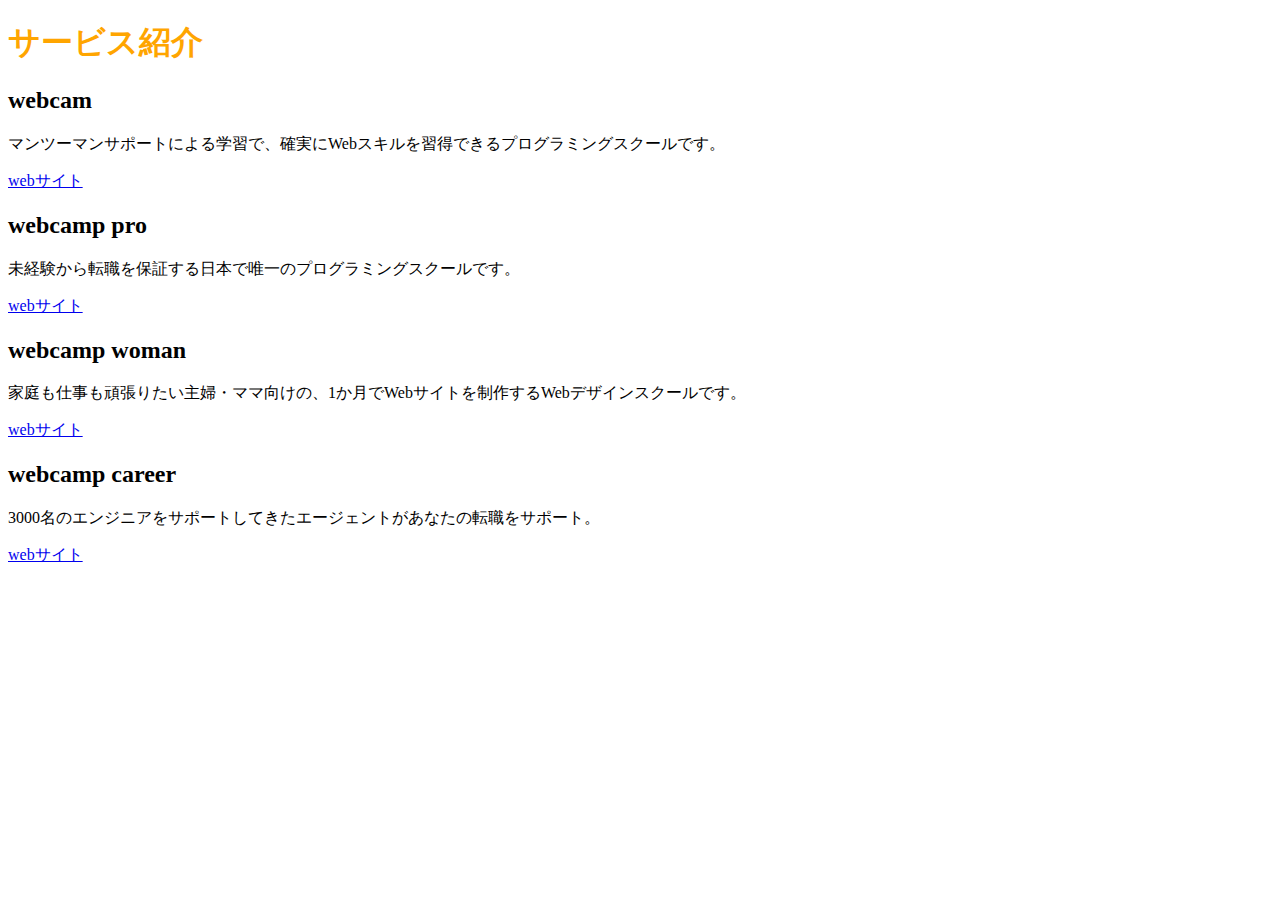
<file: chapter2/chapter2.html>
<!DOCTYPE html>
<html lang="ja">
  <head>
    <meta charset="UTF-8">
    <title>chapter2</title>
    <link rel="stylesheet" href="style.css">
  </head>
  <body>
    <h1>サービス紹介</h1>
      <h2>webcam</h2>
        <p>マンツーマンサポートによる学習で、確実にWebスキルを習得できるプログラミングスクールです。</p>
        <a href="https://web-camp.io/">webサイト</a>
      <h2>webcamp pro</h2>
        <p>未経験から転職を保証する日本で唯一のプログラミングスクールです。</p>
        <a href="https://web-camp.io/">webサイト</a>
      <h2>webcamp woman</h2>
        <p>家庭も仕事も頑張りたい主婦・ママ向けの、1か月でWebサイトを制作するWebデザインスクールです。</p>
        <a href="https://web-camp.io/">webサイト</a>
      <h2>webcamp career</h2>
        <p>3000名のエンジニアをサポートしてきたエージェントがあなたの転職をサポート。</p>
        <a href="https://web-camp.io/">webサイト</a>
  </body>
</html>
</file>
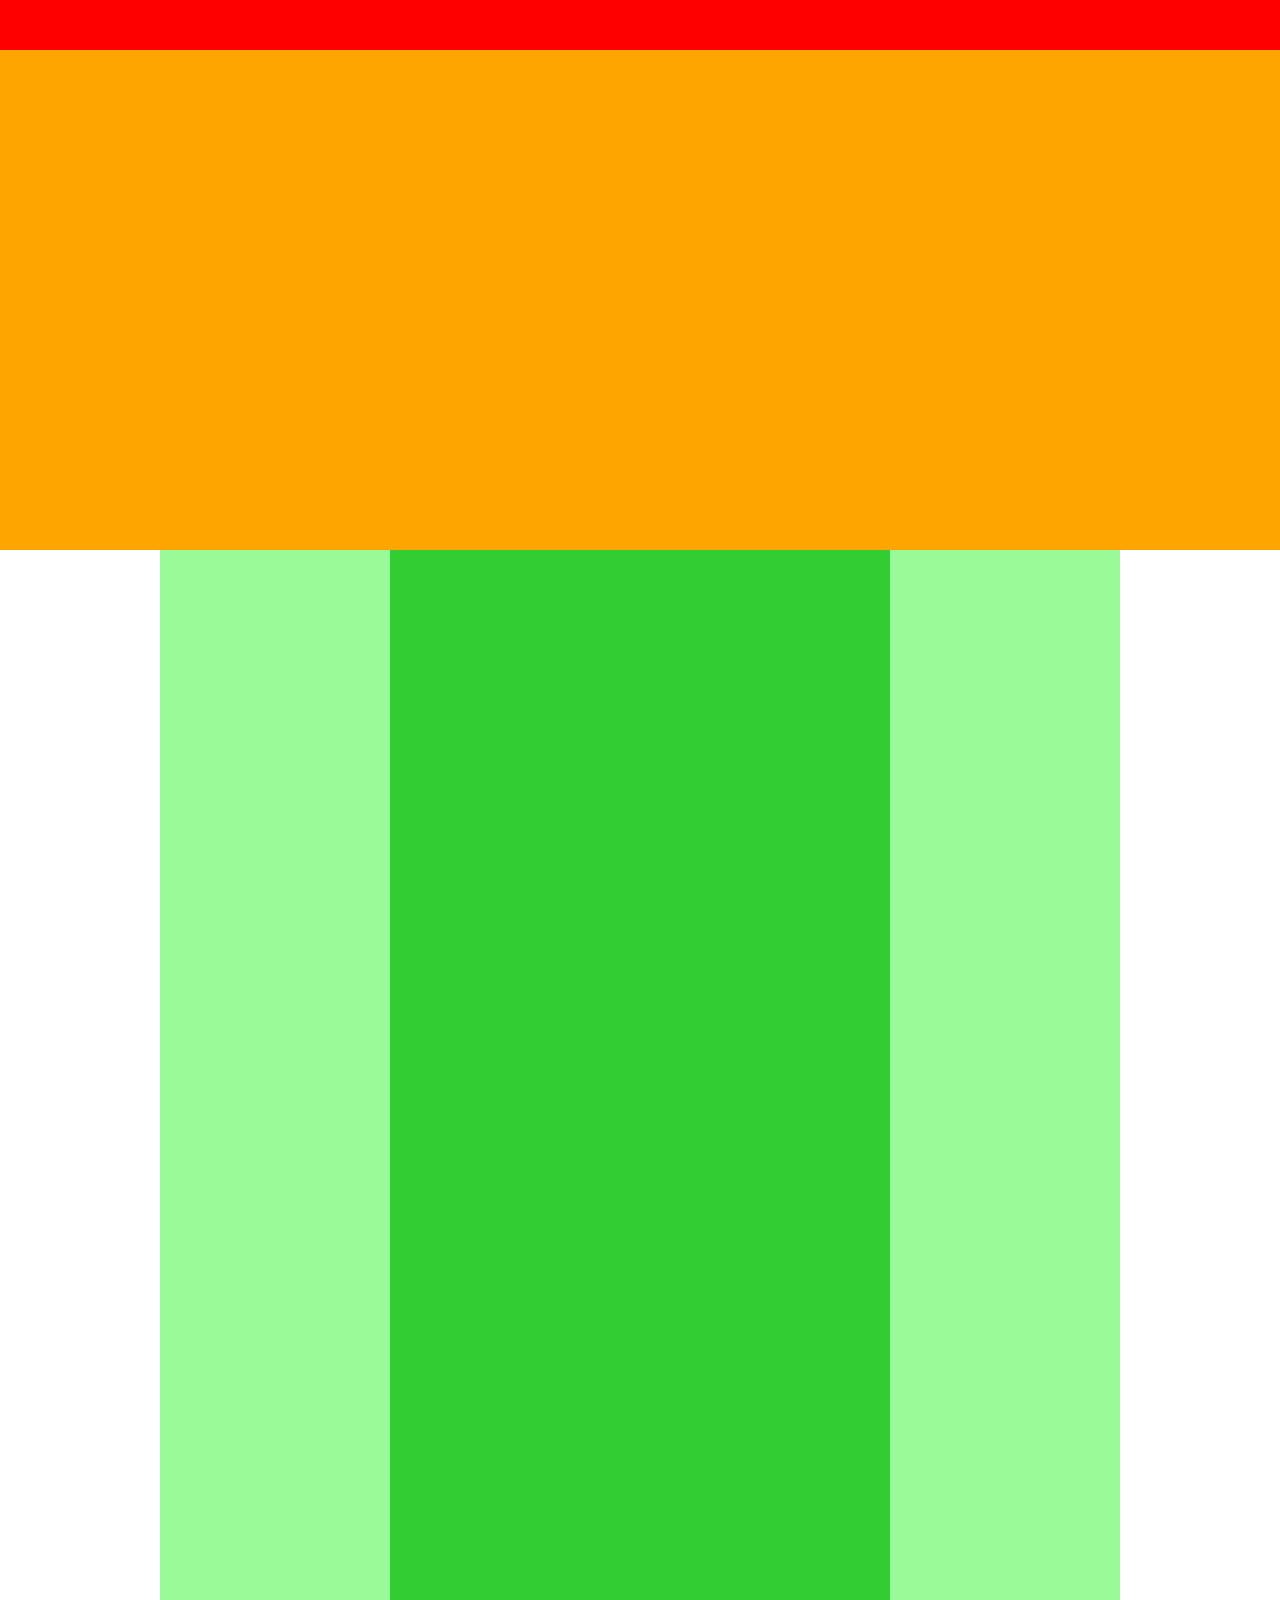
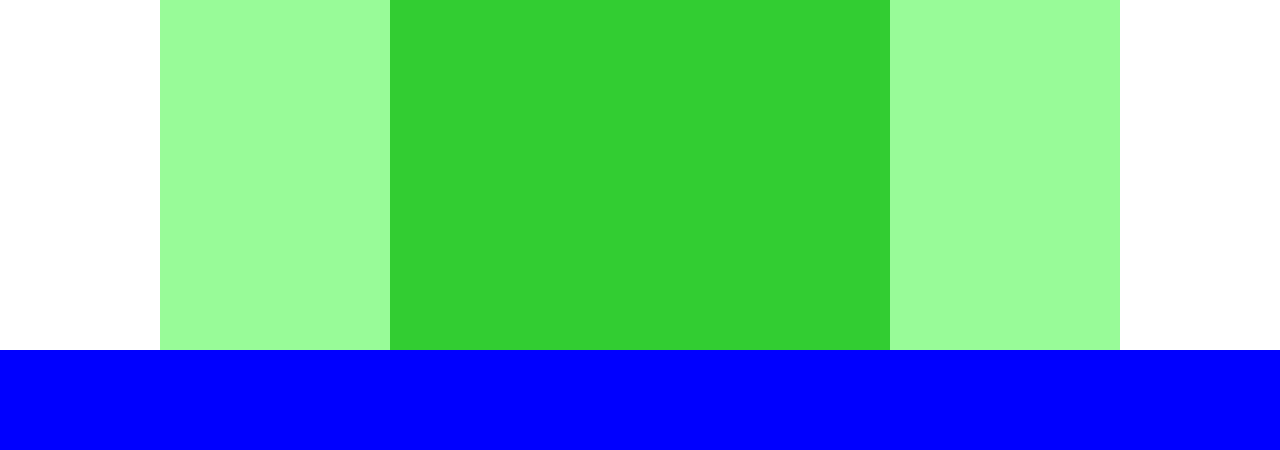
<file: chapter4/chapter4.html>
<!DOCTYPE html>
<html lang="ja">
  <head>
    <meta charset="UTF-8" />
    <link rel="stylesheet" href="style.css" />
    <title>chapter4</title>
  </head>
  <body>
    <!-- header用のdiv -->
    <div class="header"></div>

    <!-- main-visual用のdiv -->
    <div class="main-visual"></div>

    <!-- main用のdiv -->
    <div class="main">
      <div class="sidebar-left"></div>
      <div class="blog"></div>
      <div class="sidebar-right"></div>
    </div>

    <!-- footer用のdiv -->
    <div class="footer"></div>


  </body>

</html>
</file>
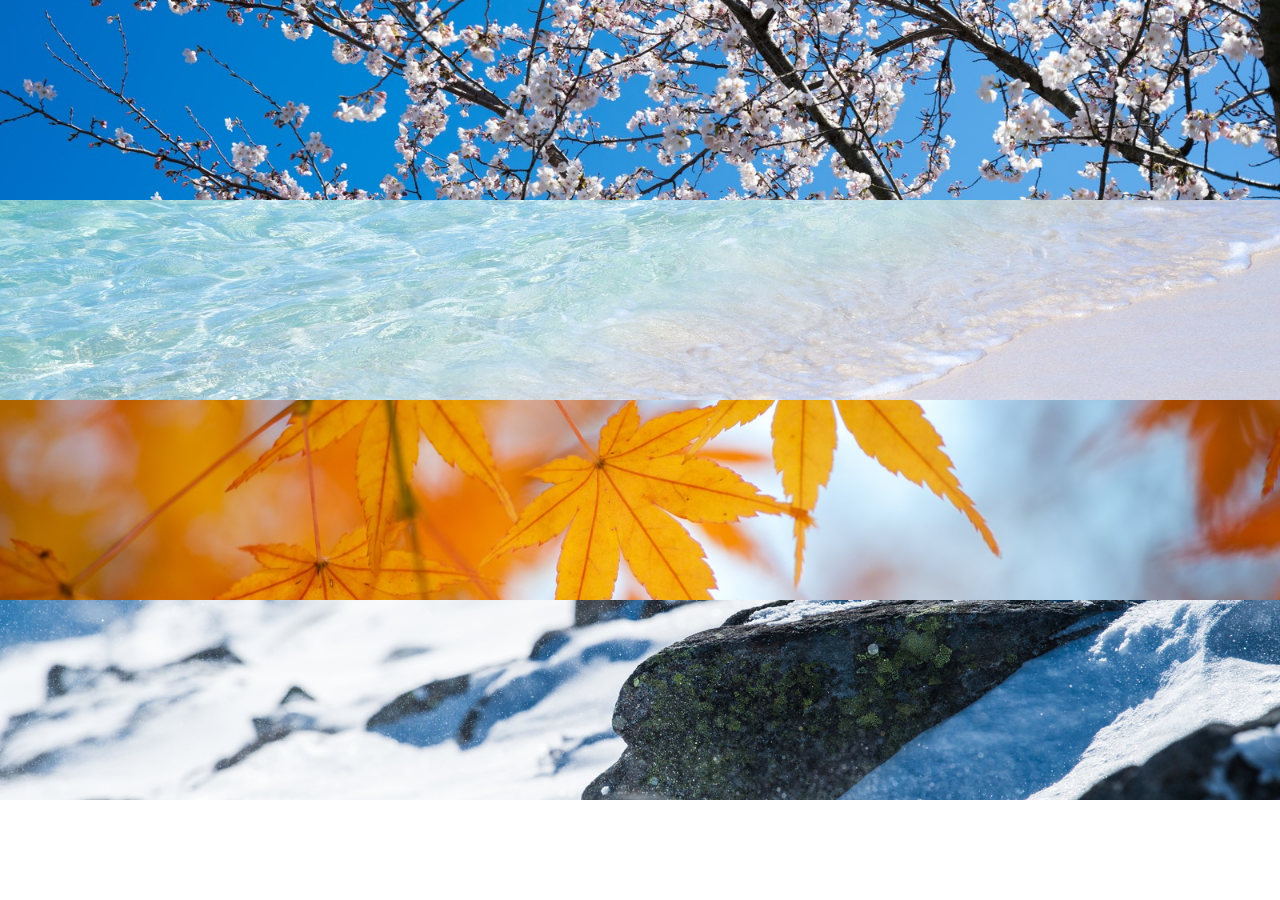
<file: chapter6/chapter6.html>
<!DOCTYPE html>
<html lang="ja">
  <head>
    <meta carset="UTF-8" />
    <!-- cssファイルの読み込み -->
    <link rel="stylesheet" href="style.css" />
    <title>chapter6</title>
  </head>
  <body>
    <div class="spring"></div>
    <div class="summer"></div>
    <div class="fall"></div>
    <div class="winter"></div>
  </body>

</html>
</file>
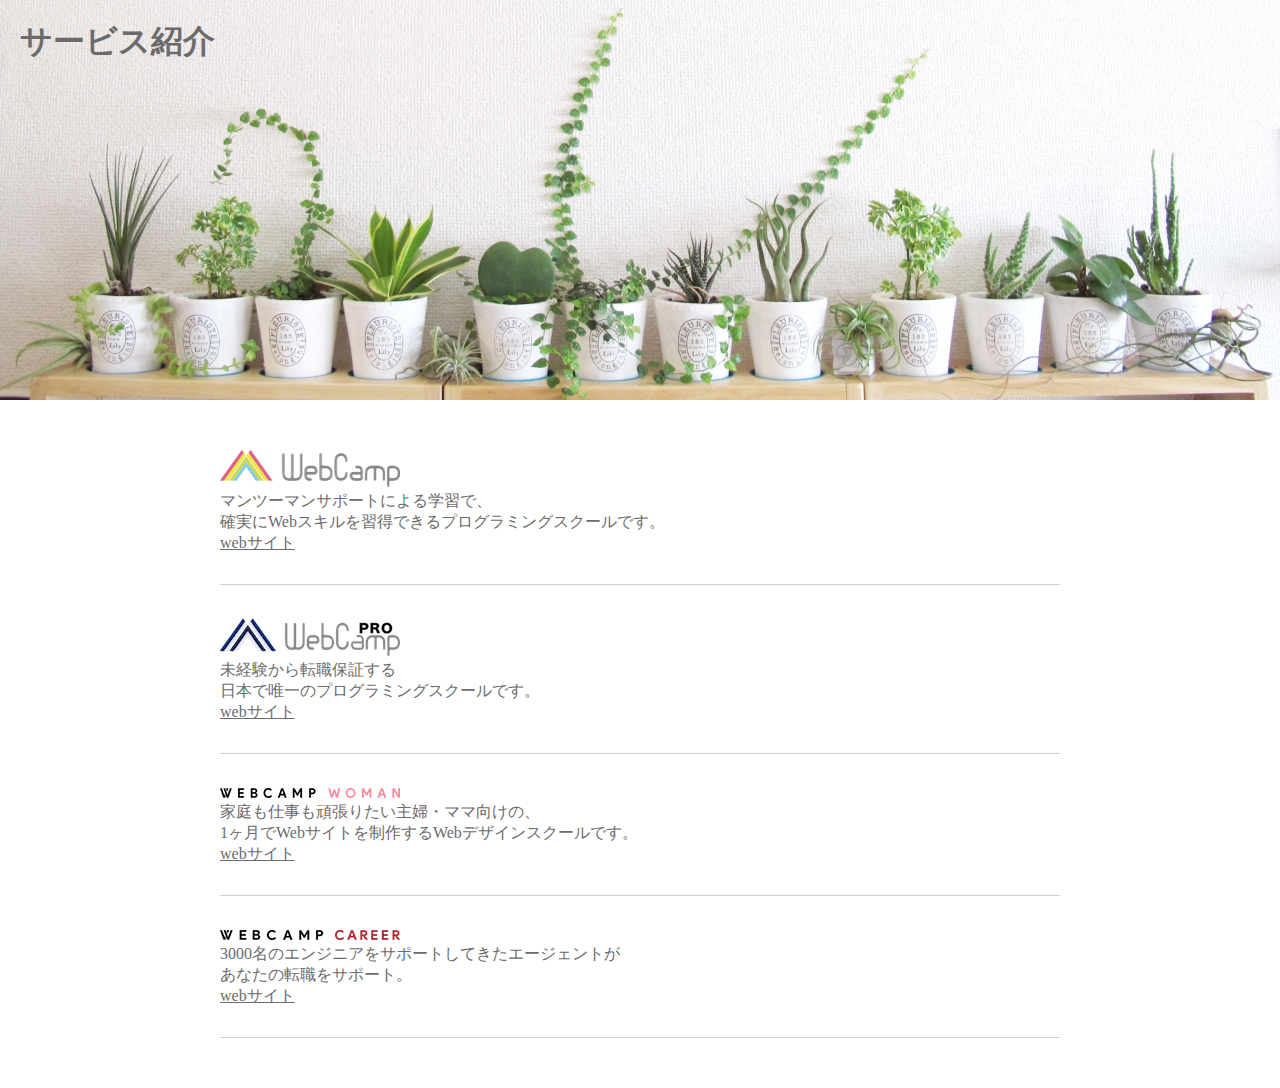
<file: chapter7/chapter7.html>
<!DOCTYPE html>
<html lang="ja">
  <head>
    <meta charset="UTF-8" />
    <!-- cssファイルの読み込み -->
    <link rel="stylesheet" href="style.css" />
    <title>chapter7</title>
  </head>
  <body>
    <!--header-->
    <section class="head">
      <!--<div>-->
        <h1 class="heading">サービス紹介</h1>
      <!--</div>-->
    </section>

    <!--main-->
    <main>
      <section>

        <div class="blog-box">
          <img src="img/wc-logo.png" alt="ロゴ"></img>
          <div>
            <div>
              マンツーマンサポートによる学習で、<br>
              確実にWebスキルを習得できるプログラミングスクールです。
            </div>
            <a href="https://web-camp.io/">webサイト</a>
          </div>
        </div>
        <div class="blog-box">
          <img src="img/wcp-logo.png" alt="ロゴ"></img>
          <div>
            <div>
              未経験から転職保証する<br>
              日本で唯一のプログラミングスクールです。
            </div>
            <a href="https://web-camp.io/">webサイト</a>
          </div>
        </div>
        <div class="blog-box">
          <img src="img/wcw-logo.png" alt="ロゴ"></img>
          <div>
            <div>
              家庭も仕事も頑張りたい主婦・ママ向けの、<br>
              1ヶ月でWebサイトを制作するWebデザインスクールです。
            </div>
            <a href="https://web-camp.io/">webサイト</a>
          </div>
        </div>
        <div class="blog-box">
          <img src="img/wcc-logo.png" alt="ロゴ"></img>
          <div>
            <div>
              3000名のエンジニアをサポートしてきたエージェントが<br>
              あなたの転職をサポート。
            </div>
            <a href="https://web-camp.io/">webサイト</a>
          </div>
        </div>

      </section>
    </main>

  </body>
</html>
</file>
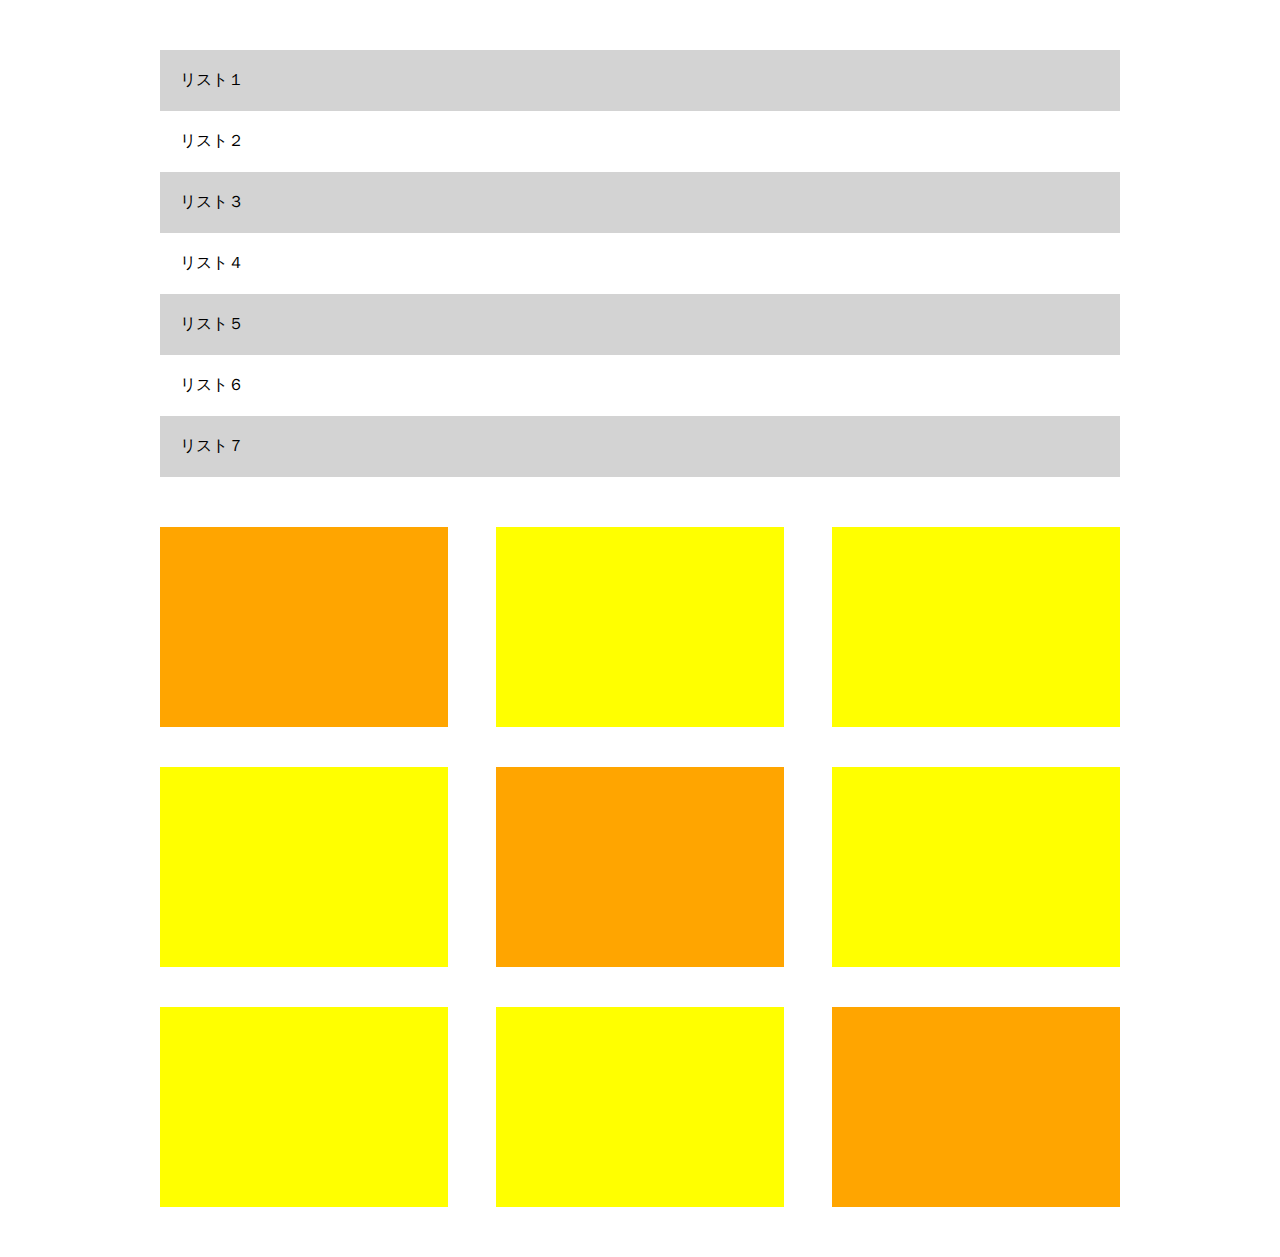
<file: chapter8/chapter8.html>
<!DOCTYPE html>
<html lang="ja">
  <head>
    <meta charset="UTF-8" />
    <!-- cssの読み込み -->
    <link rel="stylesheet" href="style.css" />
    <title>chapter8</title>
  </head>
  <body>
    <ul class="item-list">
      <li class="list">リスト１</li>
      <li class="list">リスト２</li>
      <li class="list">リスト３</li>
      <li class="list">リスト４</li>
      <li class="list">リスト５</li>
      <li class="list">リスト６</li>
      <li class="list">リスト７</li>
    </ul>
    <div class="item-box">
      <div class="box"></div>
      <div class="box"></div>
      <div class="box"></div>
      <div class="box"></div>
      <div class="box"></div>
      <div class="box"></div>
      <div class="box"></div>
      <div class="box"></div>
      <div class="box"></div>
    </div>
  </body>
</html>
</file>
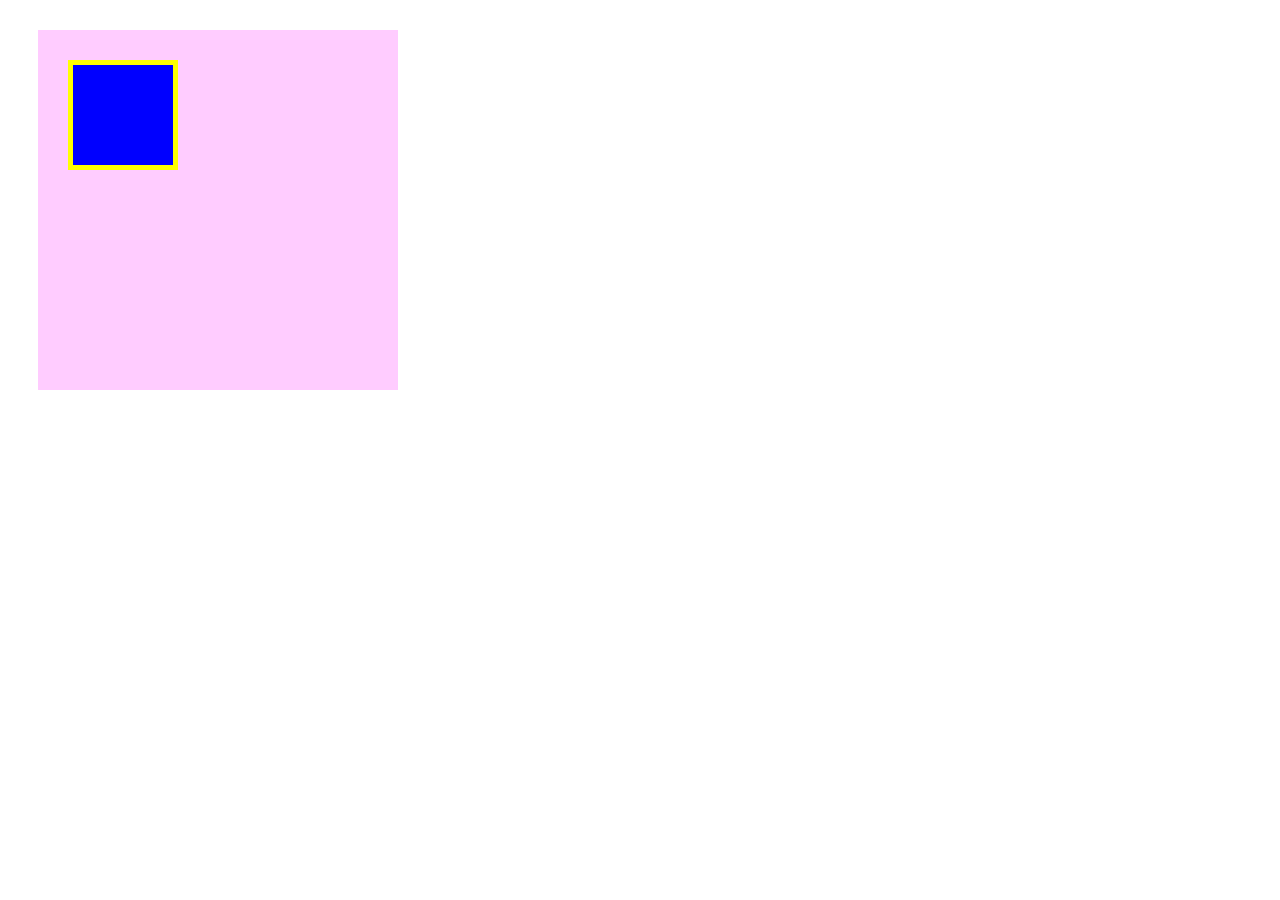
<file: chapter3/box/box.html>
<!DOCTYPE html>
<html lang="ja">
  <head>
    <meta charset="UTF-8"/>
    <!-- cssファイルの読み込み -->
    <link rel="stylesheet" href="box.css" />
    <title>BOX</title>
  </head>

  <body>
    <!-- box1用のdiv -->
    <div class="box1">
      <div class="box2"></div>
    </div>
  </body>
</html>
</file>
<file: chapter2/style.css>
h1 {
  color: orange;
}
</file>
<file: chapter4/style.css>
/* ブラウザがそれぞれ持っているcssをリセットするための記述 */
* {
  margin: 0;
  padding: 0;
  box-sizing: border-box;
}

.header {
  width: 100%;;  /*横幅いっぱい*/
  height: 50px;  /*高さ*/
  background-color: red;  /*背景色*/
}

.main-visual {
  width: 100%;
  height: 500px;
  background-color: orange;
}

.main {
  width: 960px;
  /*解除　height: 500px;*/
  /*解除　background-color: green;*/
  display: flex;            /*Flexboxの利用*/
  justify-content: center;  /*子要素の横並び・中央寄せ*/
  margin: 0 auto;    /*指定した要素自身を中央寄せ（左右に余白がないとできない）*/
  /*↑これを使う時は必ずwidthプロパティで横幅を設定しなければならない*/
}

.sidebar-left {
  width: 230px;
  height: 1400px;
  background-color: palegreen;
}

.blog {
  width: 500px;
  height: 1400px;
  background-color: limegreen;
}

.sidebar-right {
  width: 230px;
  height: 1400px;
  background-color: palegreen;
}

.footer {
  width: 100%;
  height: 100px;
  background-color: blue;
}
</file>
<file: chapter6/style.css>
/*ブラウザがそれぞれ持っているcssをリセットするための記述  */
* {
  margin: 0;
  padding: 0;
  box-sizing: border-box;
}

.spring {
  /*width: 100%;　background-size: coverで背景領域が黄金比を維持したまま表示されるため、横幅の指定はいらない*/
  height: 200px;
  background-image: url(img/box1.jpg);  /*背景に画像を設定*/
  background-size: cover;    /*黄金比を維持したまま背景領域を埋め尽くす*/
  background-position: center;  /*背景画像を中央に配置*/
}

.summer {
  /*width: 100%;　background-size: coverで背景領域が黄金比を維持したまま表示されるため、横幅の指定はいらない*/
  height: 200px;
  background-image: url(img/box2.jpg);  /*背景に画像を設定*/
  background-size: cover;    /*黄金比を維持したまま背景領域を埋め尽くす*/
  background-position: center;  /*背景画像を中央に配置*/
}

.fall {
  /*width: 100%;　background-size: coverで背景領域が黄金比を維持したまま表示されるため、横幅の指定はいらない*/
  height: 200px;
  background-image: url(img/box3.jpg);  /*背景に画像を設定*/
  background-size: cover;    /*黄金比を維持したまま背景領域を埋め尽くす*/
  background-position: center;  /*背景画像を中央に配置*/
}

.winter {
  /*width: 100%;　background-size: coverで背景領域が黄金比を維持したまま表示されるため、横幅の指定はいらない*/
  height: 200px;
  background-image: url(img/box4.jpg);  /*背景に画像を設定*/
  background-size: cover;    /*黄金比を維持したまま背景領域を埋め尽くす*/
  background-position: center;  /*背景画像を中央に配置*/
}
</file>
<file: chapter7/style.css>
/* ブラウザがそれぞれ持っているcssをリセットするための記述 */
* {
  margin: 0;
  padding: 0;
  box-sizing: border-box;

  color: #6c6b6b;  /*追記コード：文字の色を統一*/
}

.head {
  width: 100%;
  height: 400px;
  background-image: url(img/mv.jpg);
  background-size: cover;
  background-position: bottom;
}

.heading {
  padding: 20px;
}

main {
  width: 840px;
  margin: 50px auto;    /*上下50px、左右は中央に寄る*/
}

.blog-box {
  padding-bottom: 30px;  /*下の内側の余白*/
  border-bottom: 1px solid #d1d1d1;  /*太さ、線の種類、色*/
  margin-bottom: 30px;  /*下の外側の余白*/
}
</file>
<file: chapter8/style.css>
* {
  margin: 0;
  padding: 0;
  box-sizing: border-box;
}

.item-list {
  width: 960px;
  margin: 50px auto;    /*上下の余白50px、左右は中央寄せ*/
  list-style: none;    /*箇条書きリストの・を削除*/
}

.list {
  padding: 20px;
  background-color: white;
}

.list:nth-child(odd) {  /*奇数番目のみ適用*/
  background-color: lightgray;
}

.item-box {
  width: 960px;
  /*margin-bottom: 50px;*/
  margin: 0 auto 50px;  /*上、左右、下*/

  /*子要素のboxを横並びにする*/
  display: flex;
  /*justify-content: space-around;/*flexで横並びにした要素の位置を変える
  /* ↑ display: flex;と一緒に使う*/
  flex-wrap: wrap;  /*折り返しの指定：折り返して複数表示*/
}

.box {
  width: 30%;
  height: 200px;
  background-color: yellow;
}

.box:nth-child(4n+1) {
  background-color: orange;
}

/*box動詞の左右の余白を設定*/
.box:nth-child(3n-1),
.box:nth-child(3n) {
  margin-left: 5%;
}

/*box動詞の上下の余白を設定*/
.box:nth-child(n+4) {  /*4個目以降に適用（※nには0以上の整数が入る）*/
  margin-top: 40px;
}
</file>
<file: chapter3/box/box.css>
.box1 {
  width: 300px;
  height: 300px;
  background-color: #FFCCFF;
  margin: 30px;    /*外側の余白*/
  padding: 30px;    /*内側の余白*/
}

.box2 {
  width: 100px;
  height: 100px;
  background-color: blue;
  /*指定方法（box2の周囲すべてに枠線を設定する場合）*/
  border: 5px solid yellow;  /*太さ、枠線の種類、色*/

}
</file>
